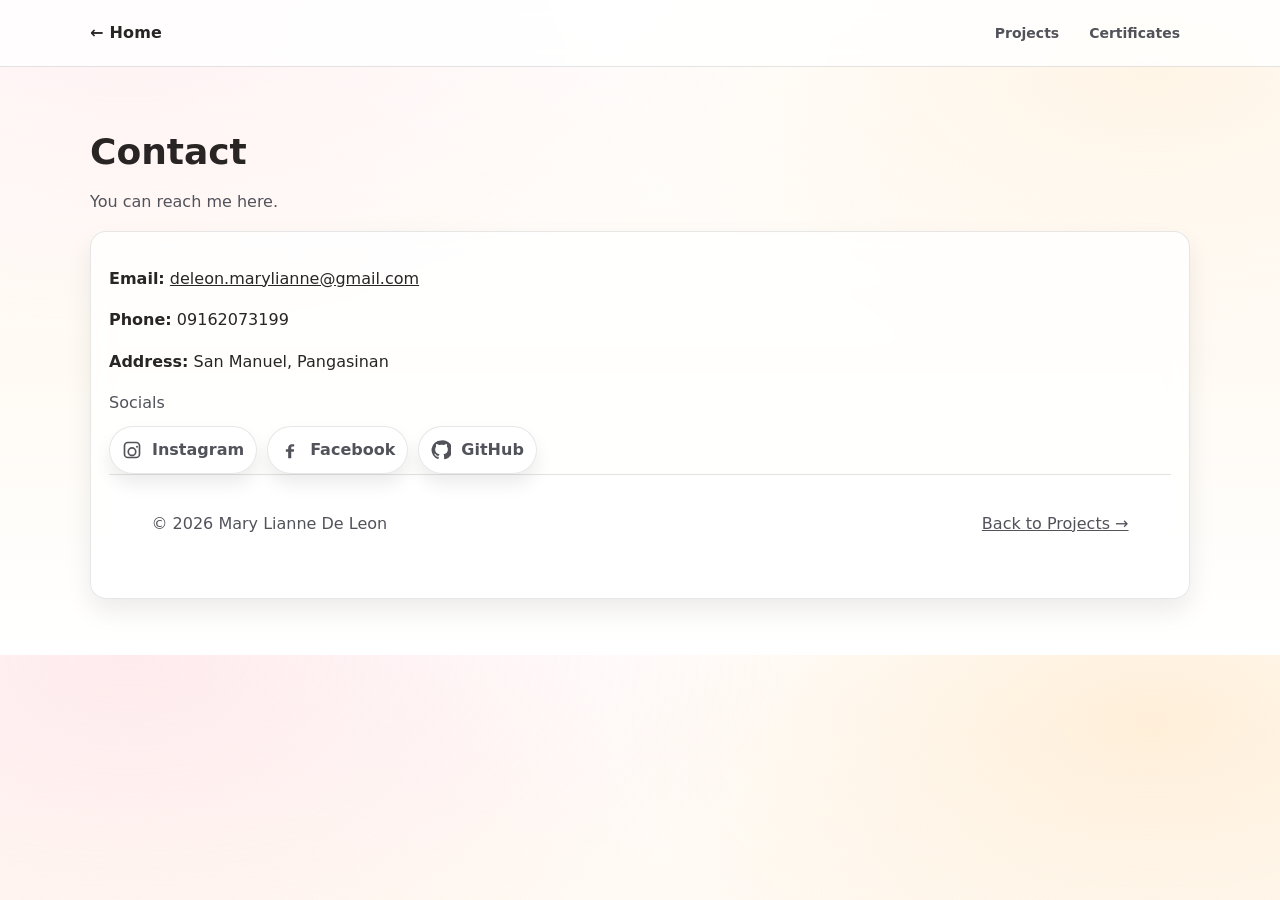
<file: contact.html>
<!doctype html>
<html lang="en">
<head>
  <meta charset="UTF-8" />
  <meta name="viewport" content="width=device-width, initial-scale=1.0" />
  <title>Contact | Mary Lianne</title>
  <link rel="stylesheet" href="styles.css" />
</head>
<body>
  <nav class="nav">
    <div class="wrap nav-inner">
      <a class="brand" href="index.html">← Home</a>
      <div class="nav-links">
        <a href="projects.html">Projects</a>
        <a href="certificates.html">Certificates</a>
      </div>
    </div>
  </nav>

  <main class="section section-white">
    <div class="wrap fade">
      <h1 class="section-title">Contact</h1>
      <p class="section-desc muted">You can reach me here.</p>

      <div class="card">
        <p><strong>Email:</strong> <a href="mailto:deleon.marylianne@gmail.com">deleon.marylianne@gmail.com</a></p>
        <p><strong>Phone:</strong> 09162073199</p>
        <p><strong>Address:</strong> San Manuel, Pangasinan</p>

        <div style="margin-top:14px;">
          <p class="muted" style="margin:0 0 10px;">Socials</p>

          <div class="icon-row">
            <a class="icon-btn" href="https://www.instagram.com/dleonmry/" target="_blank" rel="noopener" aria-label="Instagram">
              <svg viewBox="0 0 24 24" class="icon" aria-hidden="true">
                <path d="M7 2h10a5 5 0 0 1 5 5v10a5 5 0 0 1-5 5H7a5 5 0 0 1-5-5V7a5 5 0 0 1 5-5Zm10 2H7a3 3 0 0 0-3 3v10a3 3 0 0 0 3 3h10a3 3 0 0 0 3-3V7a3 3 0 0 0-3-3Zm-5 4.5A5.5 5.5 0 1 1 6.5 14 5.5 5.5 0 0 1 12 8.5Zm0 2A3.5 3.5 0 1 0 15.5 14 3.5 3.5 0 0 0 12 10.5ZM18 6.8a1.2 1.2 0 1 1-1.2 1.2A1.2 1.2 0 0 1 18 6.8Z"/>
              </svg>
              <span>Instagram</span>
            </a>

            <a class="icon-btn" href="https://www.facebook.com/dleonmry" target="_blank" rel="noopener" aria-label="Facebook">
              <svg viewBox="0 0 24 24" class="icon" aria-hidden="true">
                <path d="M13.5 22v-8h3l.5-3H13.5V9.2c0-.9.3-1.5 1.6-1.5H17V5.1c-.3 0-1.4-.1-2.7-.1-2.7 0-4.5 1.6-4.5 4.6V11H7v3h2.8v8h3.7Z"/>
              </svg>
              <span>Facebook</span>
            </a>

            <a class="icon-btn" href="https://github.com/mitaaangggg-ux" target="_blank" rel="noopener" aria-label="GitHub">
              <svg viewBox="0 0 24 24" class="icon" aria-hidden="true">
                <path d="M12 .6a11.4 11.4 0 0 0-3.6 22.2c.6.1.8-.3.8-.6v-2.1c-3.2.7-3.9-1.4-3.9-1.4-.5-1.2-1.3-1.6-1.3-1.6-1.1-.7.1-.7.1-.7 1.2.1 1.9 1.2 1.9 1.2 1.1 1.9 2.9 1.4 3.6 1.1.1-.8.4-1.4.7-1.7-2.6-.3-5.3-1.3-5.3-5.8 0-1.3.5-2.4 1.2-3.3-.1-.3-.5-1.5.1-3.1 0 0 1-.3 3.3 1.2a11.5 11.5 0 0 1 6 0c2.3-1.5 3.3-1.2 3.3-1.2.6 1.6.2 2.8.1 3.1.8.9 1.2 2 1.2 3.3 0 4.5-2.7 5.5-5.3 5.8.4.4.8 1.1.8 2.2v3.3c0 .3.2.7.8.6A11.4 11.4 0 0 0 12 .6Z"/>
              </svg>
              <span>GitHub</span>
            </a>
          </div>
          
  <footer class="footer">
    <div class="wrap footer-inner">
      <p class="muted">© <span id="year"></span> Mary Lianne De Leon</p>
      <a class="muted" href="projects.html">Back to Projects →</a>
    </div>
  </footer>

  <script src="script.js"></script>
</body>
</html>
</file>
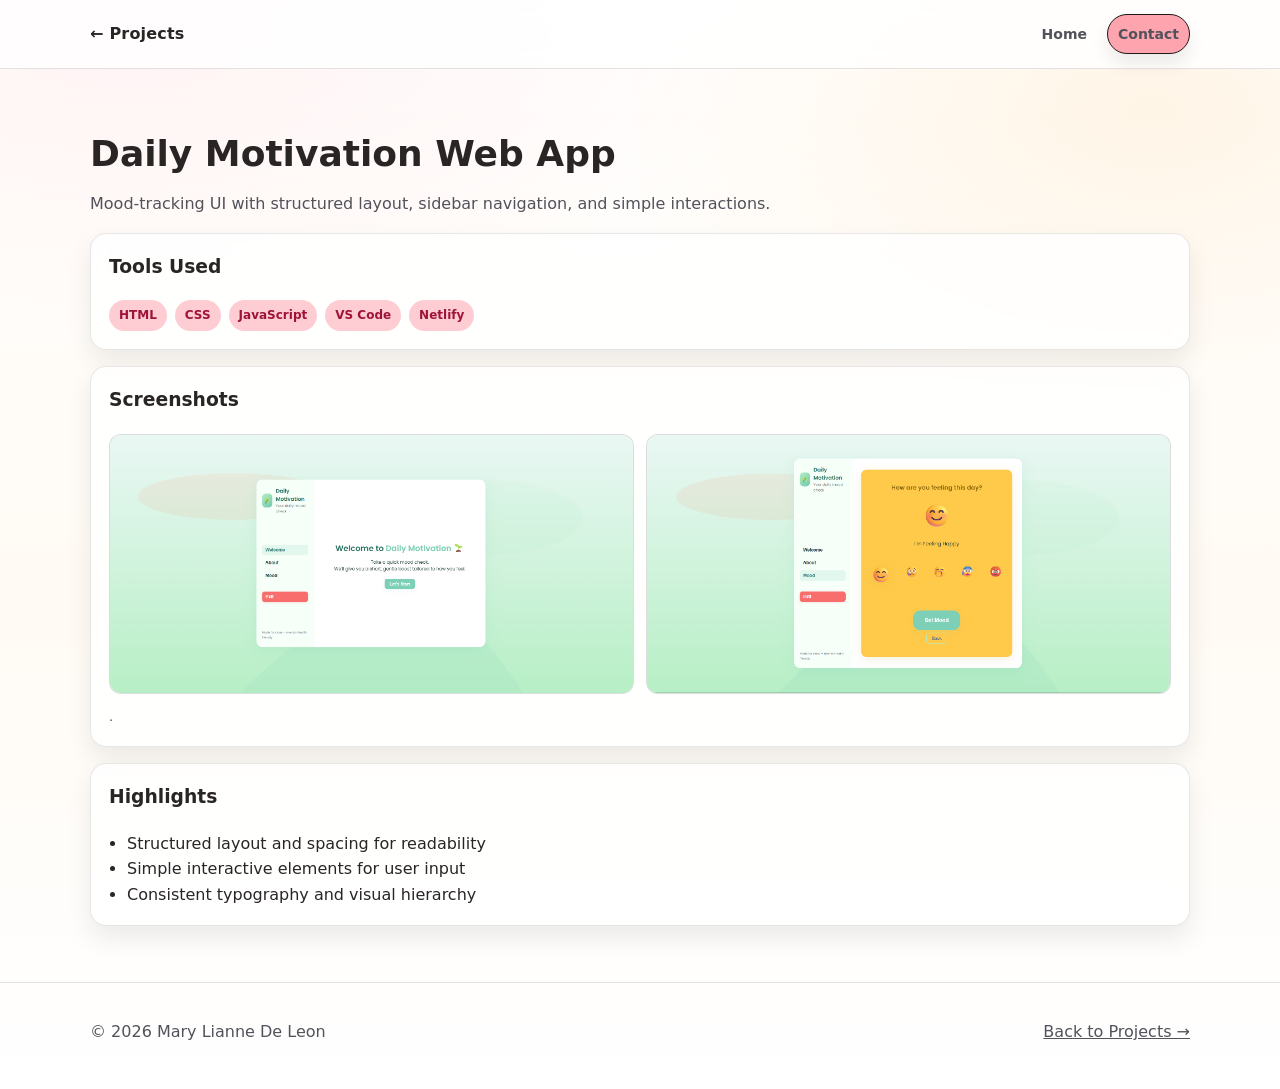
<file: project.html>
<!doctype html>
<html lang="en">
<head>
  <meta charset="UTF-8" />
  <meta name="viewport" content="width=device-width, initial-scale=1.0" />
  <title>Project Details | Mary Lianne</title>
  <link rel="stylesheet" href="styles.css" />
</head>
<body>
  <nav class="nav">
    <div class="wrap nav-inner">
      <a class="brand" href="projects.html">← Projects</a>
      <div class="nav-links">
        <a href="index.html">Home</a>
        <a class="btn btn-rose btn-small" href="contact.html">Contact</a>
      </div>
    </div>
  </nav>

  <main class="section section-white">
    <div class="wrap fade">
      <h1 id="title" class="section-title">Project Title</h1>
      <p id="desc" class="section-desc muted">Description…</p>

      <div class="card">
        <h3 style="margin-top:0;">Tools Used</h3>
        <div id="tools" class="tech"></div>
      </div>

      <div class="card">
        <h3 style="margin-top:0;">Screenshots</h3>
        <div class="shot-grid">
          <img id="shot1" alt="Project screenshot 1" />
          <img id="shot2" alt="Project screenshot 2" />
        </div>
        <p class="muted small" style="margin-bottom:0;">.</p>
      </div>

      <div class="card">
        <h3 style="margin-top:0;">Highlights</h3>
        <ul id="highlights" style="margin:0; padding-left:18px;"></ul>
      </div>
    </div>
  </main>

  <footer class="footer">
    <div class="wrap footer-inner">
      <p class="muted">© <span id="year"></span> Mary Lianne De Leon</p>
      <a class="muted" href="projects.html">Back to Projects →</a>
    </div>
  </footer>

  <script src="script.js"></script>
  <script src="project.js"></script>
</body>
</html>
</file>
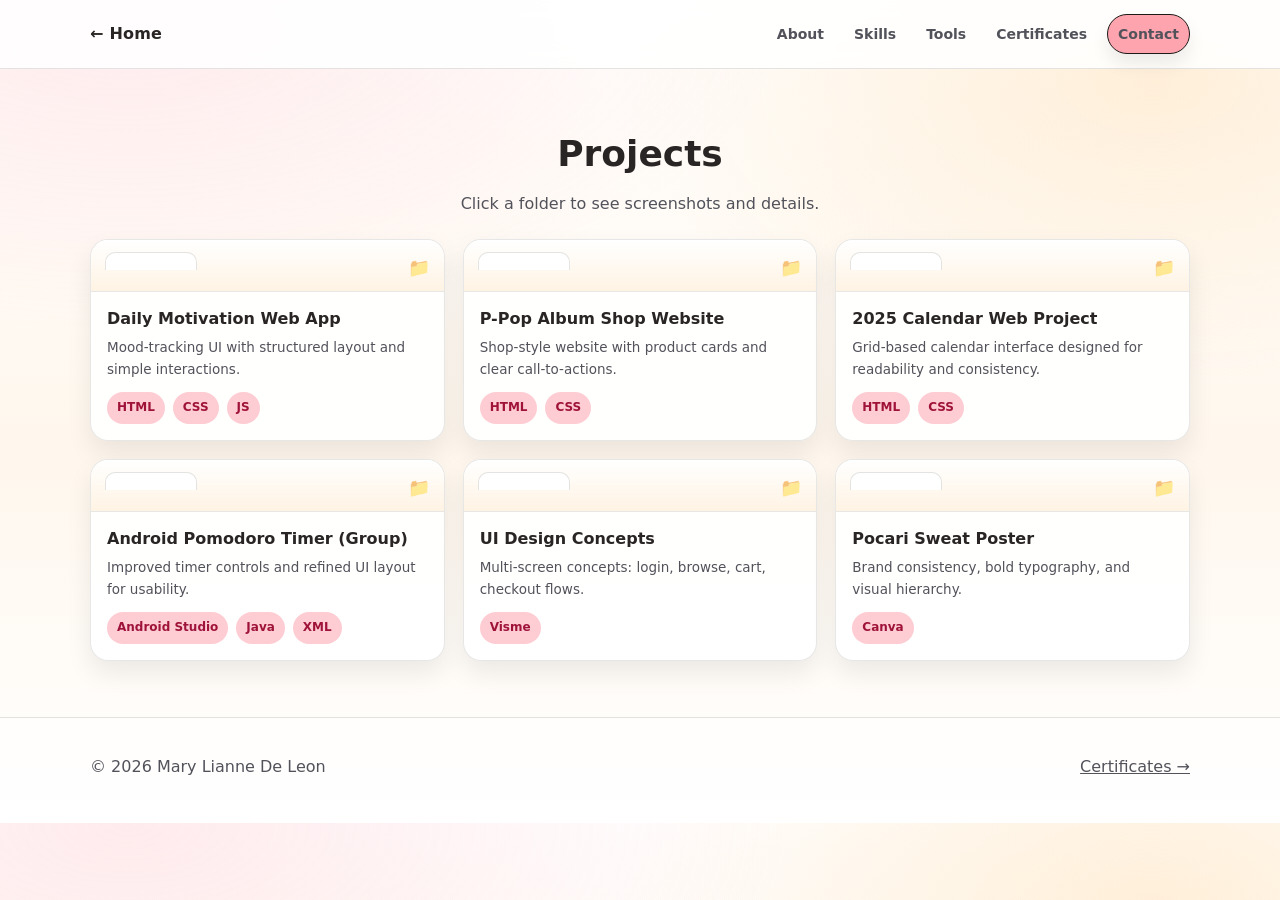
<file: projects.html>
<!doctype html>
<html lang="en">
<head>
  <meta charset="UTF-8" />
  <meta name="viewport" content="width=device-width, initial-scale=1.0" />
  <title>Projects | Mary Lianne</title>
  <link rel="stylesheet" href="styles.css" />
</head>
<body>
  <nav class="nav">
    <div class="wrap nav-inner">
      <a class="brand" href="index.html">← Home</a>
      <div class="nav-links">
        <a href="about.html">About</a>
        <a href="skills.html">Skills</a>
        <a href="tools.html">Tools</a>
        <a href="certificates.html">Certificates</a>
        <a class="btn btn-rose btn-small" href="contact.html">Contact</a>
      </div>
    </div>
  </nav>

  <main class="section section-orange">
    <div class="wrap fade center">
      <h1 class="section-title">Projects</h1>
      <p class="section-desc muted">Click a folder to see screenshots and details.</p>
    </div>

    <div class="wrap">
      <div class="folder-grid">

        <a class="folder fade" href="project.html?project=motivation">
          <div class="folder-top"><span class="folder-tab"></span><span class="folder-icon">📁</span></div>
          <div class="folder-body">
            <h3>Daily Motivation Web App</h3>
            <p>Mood-tracking UI with structured layout and simple interactions.</p>
            <div class="tech">
              <span class="tech-pill">HTML</span><span class="tech-pill">CSS</span><span class="tech-pill">JS</span>
            </div>
          </div>
        </a>

        <a class="folder fade" href="project.html?project=ppop">
          <div class="folder-top"><span class="folder-tab"></span><span class="folder-icon">📁</span></div>
          <div class="folder-body">
            <h3>P-Pop Album Shop Website</h3>
            <p>Shop-style website with product cards and clear call-to-actions.</p>
            <div class="tech">
              <span class="tech-pill">HTML</span><span class="tech-pill">CSS</span>
            </div>
          </div>
        </a>

        <a class="folder fade" href="project.html?project=calendar">
          <div class="folder-top"><span class="folder-tab"></span><span class="folder-icon">📁</span></div>
          <div class="folder-body">
            <h3>2025 Calendar Web Project</h3>
            <p>Grid-based calendar interface designed for readability and consistency.</p>
            <div class="tech">
              <span class="tech-pill">HTML</span><span class="tech-pill">CSS</span>
            </div>
          </div>
        </a>

        <a class="folder fade" href="project.html?project=pomodoro">
          <div class="folder-top"><span class="folder-tab"></span><span class="folder-icon">📁</span></div>
          <div class="folder-body">
            <h3>Android Pomodoro Timer (Group)</h3>
            <p>Improved timer controls and refined UI layout for usability.</p>
            <div class="tech">
              <span class="tech-pill">Android Studio</span><span class="tech-pill">Java</span><span class="tech-pill">XML</span>
            </div>
          </div>
        </a>

        <a class="folder fade" href="project.html?project=concepts">
          <div class="folder-top"><span class="folder-tab"></span><span class="folder-icon">📁</span></div>
          <div class="folder-body">
            <h3>UI Design Concepts</h3>
            <p>Multi-screen concepts: login, browse, cart, checkout flows.</p>
            <div class="tech">
              <span class="tech-pill">Visme</span>
            </div>
          </div>
        </a>

        <a class="folder fade" href="project.html?project=pocari">
          <div class="folder-top"><span class="folder-tab"></span><span class="folder-icon">📁</span></div>
          <div class="folder-body">
            <h3>Pocari Sweat Poster</h3>
            <p>Brand consistency, bold typography, and visual hierarchy.</p>
            <div class="tech">
              <span class="tech-pill">Canva</span>
            </div>
          </div>
        </a>

      </div>
    </div>
  </main>

  <footer class="footer">
    <div class="wrap footer-inner">
      <p class="muted">© <span id="year"></span> Mary Lianne De Leon</p>
      <a class="muted" href="certificates.html">Certificates →</a>
    </div>
  </footer>

  <script src="script.js"></script>
</body>
</html>
</file>
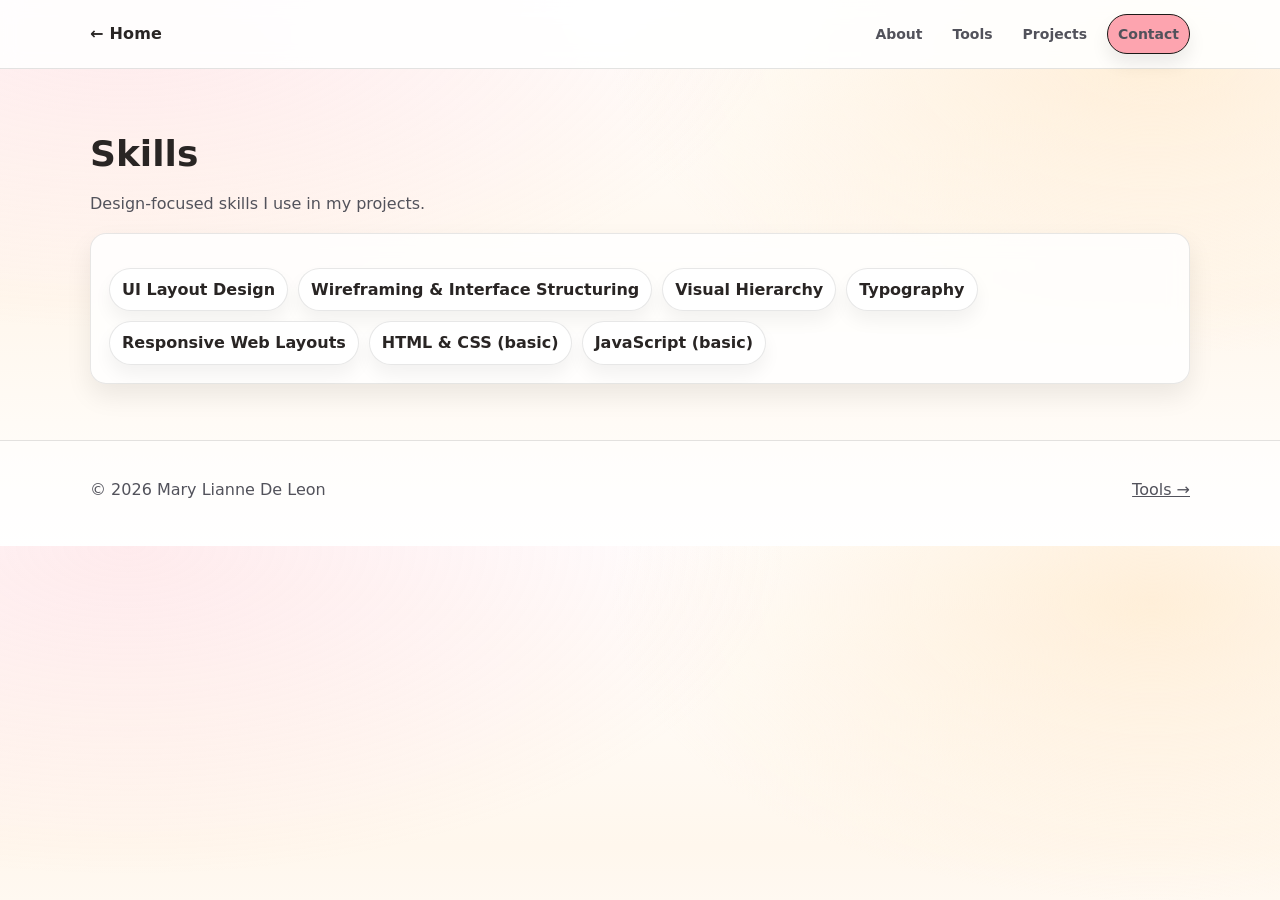
<file: skills.html>
<!doctype html>
<html lang="en">
<head>
  <meta charset="UTF-8" />
  <meta name="viewport" content="width=device-width, initial-scale=1.0" />
  <title>Skills | Mary Lianne</title>
  <link rel="stylesheet" href="styles.css" />
</head>
<body>
  <nav class="nav">
    <div class="wrap nav-inner">
      <a class="brand" href="index.html">← Home</a>
      <div class="nav-links">
        <a href="about.html">About</a>
        <a href="tools.html">Tools</a>
        <a href="projects.html">Projects</a>
        <a class="btn btn-rose btn-small" href="contact.html">Contact</a>
      </div>
    </div>
  </nav>

  <main class="section section-orange">
    <div class="wrap fade">
      <h1 class="section-title">Skills</h1>
      <p class="section-desc muted">Design-focused skills I use in my projects.</p>

      <div class="card">
        <div class="chips">
          <span class="chip">UI Layout Design</span>
          <span class="chip">Wireframing & Interface Structuring</span>
          <span class="chip">Visual Hierarchy</span>
          <span class="chip">Typography</span>
          <span class="chip">Responsive Web Layouts</span>
          <span class="chip">HTML & CSS (basic)</span>
          <span class="chip">JavaScript (basic)</span>
        </div>
      </div>
    </div>
  </main>

  <footer class="footer">
    <div class="wrap footer-inner">
      <p class="muted">© <span id="year"></span> Mary Lianne De Leon</p>
      <a class="muted" href="tools.html">Tools →</a>
    </div>
  </footer>

  <script src="script.js"></script>
</body>
</html>
</file>
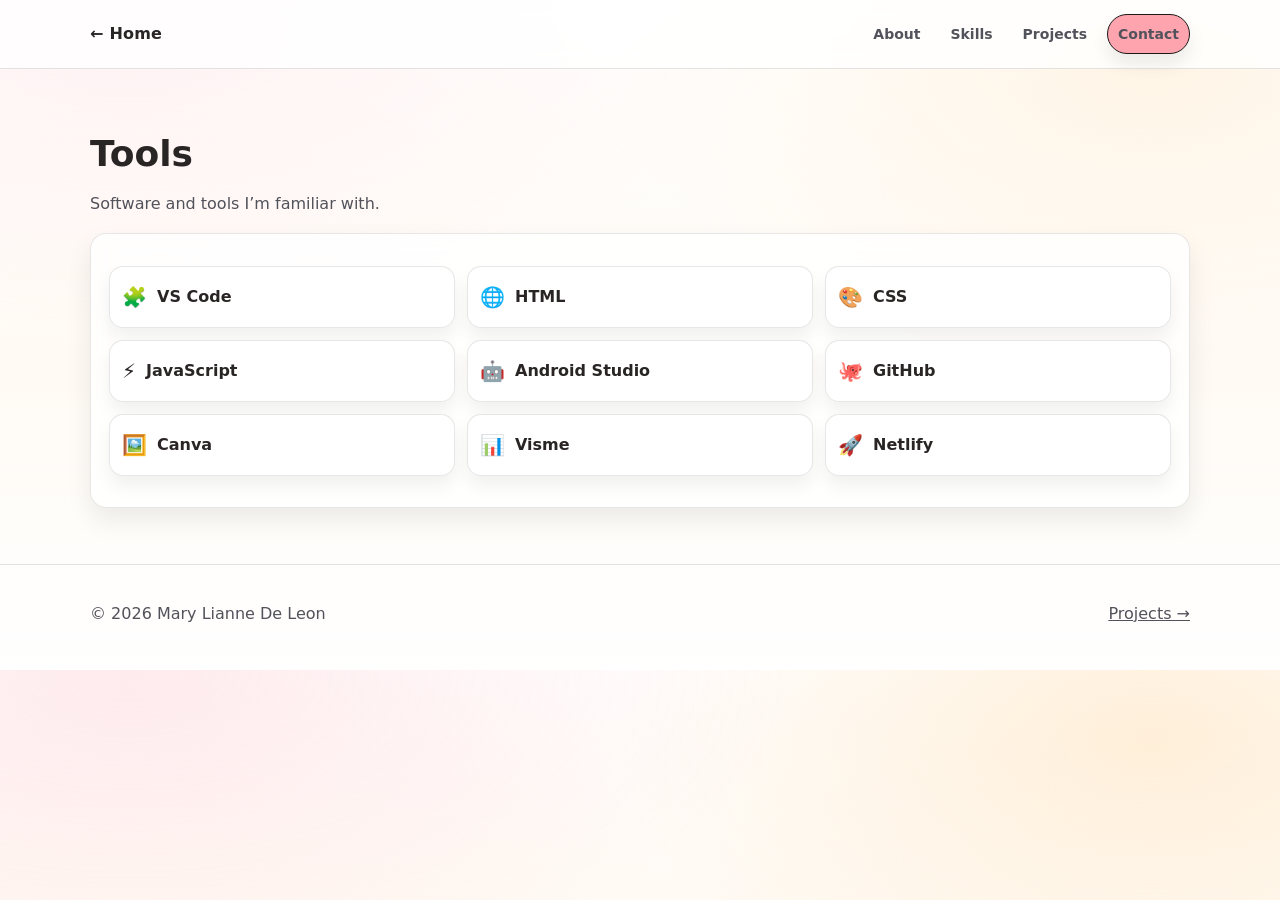
<file: tools.html>
<!doctype html>
<html lang="en">
<head>
  <meta charset="UTF-8" />
  <meta name="viewport" content="width=device-width, initial-scale=1.0" />
  <title>Tools | Mary Lianne</title>
  <link rel="stylesheet" href="styles.css" />
</head>
<body>
  <nav class="nav">
    <div class="wrap nav-inner">
      <a class="brand" href="index.html">← Home</a>
      <div class="nav-links">
        <a href="about.html">About</a>
        <a href="skills.html">Skills</a>
        <a href="projects.html">Projects</a>
        <a class="btn btn-rose btn-small" href="contact.html">Contact</a>
      </div>
    </div>
  </nav>

  <main class="section section-white">
    <div class="wrap fade">
      <h1 class="section-title">Tools</h1>
      <p class="section-desc muted">Software and tools I’m familiar with.</p>

      <div class="card">
        <div class="tool-grid">
          <div class="tool-item"><span class="tool-emoji">🧩</span><p>VS Code</p></div>
          <div class="tool-item"><span class="tool-emoji">🌐</span><p>HTML</p></div>
          <div class="tool-item"><span class="tool-emoji">🎨</span><p>CSS</p></div>
          <div class="tool-item"><span class="tool-emoji">⚡</span><p>JavaScript</p></div>
          <div class="tool-item"><span class="tool-emoji">🤖</span><p>Android Studio</p></div>
          <div class="tool-item"><span class="tool-emoji">🐙</span><p>GitHub</p></div>
          <div class="tool-item"><span class="tool-emoji">🖼️</span><p>Canva</p></div>
          <div class="tool-item"><span class="tool-emoji">📊</span><p>Visme</p></div>
          <div class="tool-item"><span class="tool-emoji">🚀</span><p>Netlify</p></div>
        </div>

        <p class="muted small" style="margin-bottom:0;">
        </p>
      </div>
    </div>
  </main>

  <footer class="footer">
    <div class="wrap footer-inner">
      <p class="muted">© <span id="year"></span> Mary Lianne De Leon</p>
      <a class="muted" href="projects.html">Projects →</a>
    </div>
  </footer>

  <script src="script.js"></script>
</body>
</html>
</file>
<file: styles.css>
:root{
  --orange-50:#fff7ed;
  --orange-100:#ffedd5;
  --rose-200:#fecdd3;
  --rose-300:#fda4af;

  --stone-900:#1c1917;
  --stone-800:#292524;
  --muted:#52525b;

  --line: rgba(28,25,23,0.12);
  --shadow: 0 10px 30px rgba(0,0,0,0.08);
  --radius: 16px;
}

*{ box-sizing:border-box; }
html{ scroll-behavior:smooth; }
body{
  margin:0;
  font-family: system-ui, -apple-system, Segoe UI, Roboto, Arial, sans-serif;
  color:var(--stone-800);
  line-height:1.6;
  background:
    radial-gradient(1200px 600px at 10% 0%, rgba(253,164,175,0.22), transparent 55%),
    radial-gradient(900px 500px at 90% 10%, rgba(255,237,213,0.9), transparent 60%),
    linear-gradient(180deg, #ffffff 0%, #fff7ed 55%, #ffffff 100%);
}

a{ color:inherit; }
.wrap{ width:min(1100px, 92%); margin:0 auto; }

.muted{ color: var(--muted); }
.small{ font-size: 13px; }

.nav{
  position:sticky; top:0; z-index:10;
  background: rgba(255,255,255,0.88);
  border-bottom:1px solid var(--line);
  backdrop-filter: blur(10px);
}
.nav-inner{
  display:flex; align-items:center; justify-content:space-between;
  padding:14px 0;
}
.brand{
  font-weight:900;
  text-decoration:none;
  letter-spacing:0.2px;
}
.nav-links{ display:flex; gap:10px; align-items:center; flex-wrap:wrap; }
.nav-links a{
  text-decoration:none;
  font-weight:900;
  color: var(--muted);
  font-size:14px;
  padding:8px 10px;
  border-radius:999px;
}
.nav-links a:hover{
  color: var(--stone-900);
  background: rgba(253,164,175,0.18);
}

.btn{
  display:inline-block;
  padding:10px 14px;
  border-radius:10px;
  text-decoration:none;
  font-weight:900;
  border:1px solid var(--stone-900);
  box-shadow: 0 10px 18px rgba(0,0,0,0.08);
  transition: transform .15s ease, filter .15s ease;
}
.btn:active{ transform: translateY(1px); }
.btn:hover{ filter: brightness(0.98); }
.btn-small{ padding:8px 12px; font-size:13px; border-radius:10px; }

.btn-stone{ background: var(--stone-900); color:#fff; }
.btn-outline{ background: transparent; color: var(--stone-900); }
.btn-rose{ background: var(--rose-300); color: var(--stone-900); }

.section{ padding:56px 0; }
.section-orange{ background: transparent; }
.section-white{ background: rgba(255,255,255,0.35); }

.section-title{ margin:0 0 8px; font-size: clamp(26px, 3vw, 36px); }
.section-desc{ margin:0; }

.center{ text-align:center; }

/* HERO */
.hero{
  padding:52px 0 70px;
  position:relative;
  overflow:hidden;
  background: transparent;
}
.hero::before{
  content:"";
  position:absolute;
  inset:-40px;
  background:
    radial-gradient(600px 260px at 20% 20%, rgba(253,164,175,0.25), transparent 60%),
    radial-gradient(520px 240px at 80% 10%, rgba(255,237,213,0.9), transparent 55%);
  filter: blur(2px);
  pointer-events:none;
}
.hero-grid{
  position:relative;
  z-index:1;
  display:grid;
  grid-template-columns: 1.2fr 0.8fr;
  gap:22px;
  align-items:center;
}
.hero-title{
  margin:0 0 10px;
  font-size: clamp(28px, 3.6vw, 46px);
  line-height:1.15;
}
.hero-sub{ margin:0 0 10px; font-size:18px; }
.type{
  font-weight:900;
  color: var(--stone-900);
  border-right: 2px solid var(--stone-900);
  padding-right: 6px;
}
.hero-desc{ margin:0 0 18px; max-width: 62ch; font-size:15.5px; }
.hero-actions{ display:flex; gap:12px; flex-wrap:wrap; margin-bottom:18px; }

.avatar{
  width: 320px;
  height: 320px;
  object-fit: cover;
  border-radius: 999px;
  border: 6px solid var(--stone-900);
  box-shadow: var(--shadow);
  display:block;
  margin-left:auto;
  margin-right:auto;
}

/* Premium card */
.card{
  margin-top: 16px;
  background: rgba(255,255,255,0.82);
  border: 1px solid rgba(28,25,23,0.10);
  border-radius: var(--radius);
  box-shadow: 0 12px 26px rgba(0,0,0,0.08);
  padding: 18px;
  backdrop-filter: blur(10px);
  transition: transform .2s ease, box-shadow .2s ease, border-color .2s ease;
}
.card:hover{
  transform: translateY(-3px);
  box-shadow: 0 18px 36px rgba(0,0,0,0.12);
  border-color: rgba(253,164,175,0.35);
}

.grid-2{
  display:grid;
  grid-template-columns: 1fr 1fr;
  gap:16px;
  margin-top: 16px;
}

/* Chips */
.chips{ display:flex; flex-wrap:wrap; gap:10px; margin-top:16px; }
.chip{
  background:#fff;
  border:1px solid rgba(28,25,23,0.10);
  padding:8px 12px;
  border-radius:999px;
  font-weight:900;
  color: var(--stone-800);
  box-shadow: 0 10px 18px rgba(0,0,0,0.05);
}

/* Projects (Folder Cards) */
.folder-grid{
  margin-top: 22px;
  display:grid;
  grid-template-columns: repeat(3, 1fr);
  gap: 18px;
}
.folder{
  display:block;
  background: rgba(255,255,255,0.92);
  border-radius: 18px;
  overflow:hidden;
  border:1px solid rgba(28,25,23,0.10);
  box-shadow: 0 12px 26px rgba(0,0,0,0.08);
  transition: transform .2s ease, box-shadow .2s ease, border-color .2s ease;
  text-decoration:none;
}
.folder:hover{
  transform: translateY(-8px) rotate(-0.2deg);
  box-shadow: 0 20px 44px rgba(0,0,0,0.14);
  border-color: rgba(253,164,175,0.35);
}
.folder-top{
  position:relative;
  height:52px;
  background: linear-gradient(180deg, rgba(255,255,255,1) 0%, rgba(255,237,213,0.65) 100%);
  border-bottom:1px solid rgba(28,25,23,0.10);
}
.folder-tab{
  position:absolute;
  left:14px;
  top:12px;
  width:92px;
  height:18px;
  border:1px solid rgba(28,25,23,0.12);
  border-bottom:none;
  border-radius:10px 10px 0 0;
  background:#fff;
}
.folder-icon{
  position:absolute;
  right:14px;
  top:14px;
  font-size:18px;
  opacity:.7;
}
.folder-body{ padding: 14px 16px 16px; }
.folder-body h3{ margin:0 0 6px; font-size:16px; }
.folder-body p{ margin:0 0 12px; font-size:13.5px; color:var(--muted); }

.tech{ display:flex; flex-wrap:wrap; gap:8px; }
.tech-pill{
  background: var(--rose-200);
  color: #9f1239;
  padding: 6px 10px;
  border-radius: 999px;
  font-size: 12px;
  font-weight: 900;
}

/* Project details */
.shot-grid{
  display:grid;
  grid-template-columns: repeat(2, 1fr);
  gap:12px;
  margin-top:12px;
}
.shot-grid img{
  width:100%;
  height:260px;
  object-fit:cover;
  border-radius:12px;
  border:1px solid rgba(28,25,23,0.10);
  background:#f3f4f6;
}

/* Social icon buttons */
.icon-row{
  display:flex;
  flex-wrap:wrap;
  gap:10px;
}
.icon-btn{
  display:flex;
  align-items:center;
  gap:10px;
  padding:10px 12px;
  border-radius:999px;
  border:1px solid rgba(28,25,23,0.10);
  background: rgba(255,255,255,0.85);
  text-decoration:none;
  font-weight:900;
  color: var(--muted);
  box-shadow: 0 10px 18px rgba(0,0,0,0.08);
  transition: transform .15s ease, box-shadow .15s ease, border-color .15s ease;
}
.icon-btn:hover{
  transform: translateY(-2px);
  border-color: rgba(253,164,175,0.45);
  box-shadow: 0 16px 30px rgba(0,0,0,0.12);
  color: var(--stone-900);
}
.icon{
  width:20px;
  height:20px;
  fill: currentColor;
}

/* Tools grid */
.tool-grid{
  margin-top:14px;
  display:grid;
  grid-template-columns: repeat(3, 1fr);
  gap:12px;
}
.tool-item{
  border:1px solid rgba(28,25,23,0.10);
  border-radius:14px;
  padding:14px 12px;
  background: rgba(255,255,255,0.85);
  box-shadow: 0 10px 18px rgba(0,0,0,0.06);
  display:flex;
  gap:10px;
  align-items:center;
}
.tool-item p{
  margin:0;
  font-weight:900;
  color: var(--stone-800);
}
.tool-emoji{ font-size:20px; }

/* ABOUT PAGE */
.about-hero{
  display:grid;
  grid-template-columns: 0.9fr 1.1fr;
  gap:22px;
  align-items:center;
}
.about-photo{
  background: rgba(255,255,255,0.85);
  border:1px solid rgba(28,25,23,0.10);
  border-radius: 22px;
  box-shadow: 0 14px 30px rgba(0,0,0,0.10);
  padding:14px;
}
.about-photo img{
  width:100%;
  height:380px;
  object-fit:cover;
  border-radius: 16px;
  display:block;
}
.about-card{
  margin-top:14px;
  background: rgba(255,255,255,0.80);
  border:1px solid rgba(28,25,23,0.10);
  border-radius: 18px;
  box-shadow: 0 12px 26px rgba(0,0,0,0.08);
  padding:16px;
  backdrop-filter: blur(10px);
}
.about-actions{
  margin-top:12px;
  display:flex;
  gap:12px;
  flex-wrap:wrap;
}
.about-section{ margin-top:26px; }
.sub-title{ margin:0 0 12px; font-size:20px; }

.highlight-grid{
  display:grid;
  grid-template-columns: repeat(3, 1fr);
  gap:14px;
}
.highlight-card{
  background: rgba(255,255,255,0.85);
  border:1px solid rgba(28,25,23,0.10);
  border-radius: 18px;
  box-shadow: 0 12px 24px rgba(0,0,0,0.08);
  padding:16px;
  transition: transform .2s ease, box-shadow .2s ease, border-color .2s ease;
}
.highlight-card:hover{
  transform: translateY(-4px);
  border-color: rgba(253,164,175,0.40);
  box-shadow: 0 18px 36px rgba(0,0,0,0.12);
}
.badge{
  width:38px;
  height:38px;
  border-radius: 12px;
  background: rgba(253,164,175,0.25);
  display:flex;
  align-items:center;
  justify-content:center;
  font-size:18px;
  margin-bottom:10px;
}

.facts-grid{
  display:grid;
  grid-template-columns: repeat(4, 1fr);
  gap:12px;
}
.fact{
  background: rgba(255,255,255,0.85);
  border:1px solid rgba(28,25,23,0.10);
  border-radius: 16px;
  box-shadow: 0 10px 20px rgba(0,0,0,0.06);
  padding:14px;
}
.fact-label{
  margin:0;
  font-weight:900;
  font-size:12px;
  letter-spacing: 0.3px;
  text-transform: uppercase;
}
.fact-value{
  margin:6px 0 0;
  font-weight:900;
  color: var(--stone-900);
}

/* Footer */
.footer{
  border-top:1px solid var(--line);
  padding: 20px 0 28px;
  background: rgba(255,255,255,0.55);
}
.footer-inner{
  display:flex;
  justify-content:space-between;
  align-items:center;
  gap:12px;
  flex-wrap:wrap;
}

/* Fade */
.fade{
  opacity:0;
  transform: translateY(14px);
  transition: opacity .6s ease, transform .6s ease;
}
.fade.show{ opacity:1; transform: translateY(0); }

/* CERTIFICATE GALLERY (UPGRADED) */
.cert-grid{
  margin-top: 22px;
  display:grid;
  grid-template-columns: repeat(3, 1fr);
  gap: 18px;
}

.cert-btn{
  width:100%;
  padding:0;
  border:none;
  background:transparent;
  text-align:left;
}

.cert-card{
  position:relative;
  border-radius: 18px;
  overflow:hidden;
  border:1px solid rgba(28,25,23,0.10);
  box-shadow: 0 12px 26px rgba(0,0,0,0.08);
  cursor:pointer;
  transition: transform .2s ease, box-shadow .2s ease;
}
.cert-card:hover{
  transform: translateY(-8px);
  box-shadow: 0 20px 44px rgba(0,0,0,0.14);
}
.cert-card img{
  width:100%;
  height: 210px;
  object-fit: cover;
  display:block;
  transition: transform .35s ease;
}
.cert-card:hover img{
  transform: scale(1.05);
}
.cert-overlay{
  position:absolute;
  inset:0;
  display:flex;
  align-items:flex-end;
  justify-content:space-between;
  padding:14px;
  background: linear-gradient(180deg, transparent 45%, rgba(0,0,0,0.72) 100%);
  opacity:0;
  transition: opacity .25s ease;
}
.cert-card:hover .cert-overlay{
  opacity:1;
}
.cert-tag{
  color:#fff;
  font-weight:900;
  font-size:13px;
  background: rgba(255,255,255,0.15);
  border: 1px solid rgba(255,255,255,0.25);
  padding:8px 10px;
  border-radius:999px;
  backdrop-filter: blur(8px);
}
.cert-view{
  color:#111;
  font-weight:900;
  font-size:13px;
  background: var(--rose-300);
  padding:8px 12px;
  border-radius:999px;
  border: 1px solid rgba(0,0,0,0.25);
}

/* LIGHTBOX (UPGRADED) */
.lightbox{
  position:fixed;
  inset:0;
  background: rgba(0,0,0,0.78);
  display:none;
  align-items:center;
  justify-content:center;
  padding: 18px;
  z-index: 999;
}
.lightbox.show{ display:flex; }

.lightbox-panel{
  position:relative;
  width: min(1040px, 94vw);
  max-height: 88vh;
  background: rgba(255,255,255,0.92);
  border:1px solid rgba(255,255,255,0.25);
  border-radius: 18px;
  padding: 14px;
  box-shadow: 0 30px 80px rgba(0,0,0,0.35);
  backdrop-filter: blur(10px);
  overflow:hidden;
}
.lightbox-img{
  width:100%;
  height: auto;
  max-height: calc(88vh - 70px);
  object-fit: contain;
  display:block;
  border-radius: 12px;
  background:#fff;
}
.lightbox-close{
  position:absolute;
  top:10px;
  right:10px;
  width:42px;
  height:42px;
  border-radius:999px;
  border:1px solid rgba(0,0,0,0.15);
  background: rgba(255,255,255,0.9);
  font-weight:900;
  cursor:pointer;
}
.lightbox-close:hover{ filter: brightness(0.97); }

/* Responsive */
@media (max-width: 900px){
  .hero-grid{ grid-template-columns: 1fr; }
  .grid-2{ grid-template-columns: 1fr; }
  .folder-grid{ grid-template-columns: repeat(2, 1fr); }
  .shot-grid{ grid-template-columns: 1fr; }
  .tool-grid{ grid-template-columns: repeat(2, 1fr); }

  .about-hero{ grid-template-columns: 1fr; }
  .highlight-grid{ grid-template-columns: 1fr; }
  .facts-grid{ grid-template-columns: repeat(2, 1fr); }
  .about-photo img{ height:320px; }
  .cert-grid{ grid-template-columns: repeat(2, 1fr); }
}
@media (max-width: 560px){
  .folder-grid{ grid-template-columns: 1fr; }
  .avatar{ width: 260px; height: 260px; }
  .cert-grid{ grid-template-columns: 1fr; }
}
@media (max-width: 450px){
  .tool-grid{ grid-template-columns: 1fr; }
  .facts-grid{ grid-template-columns: 1fr; }
}
</file>
